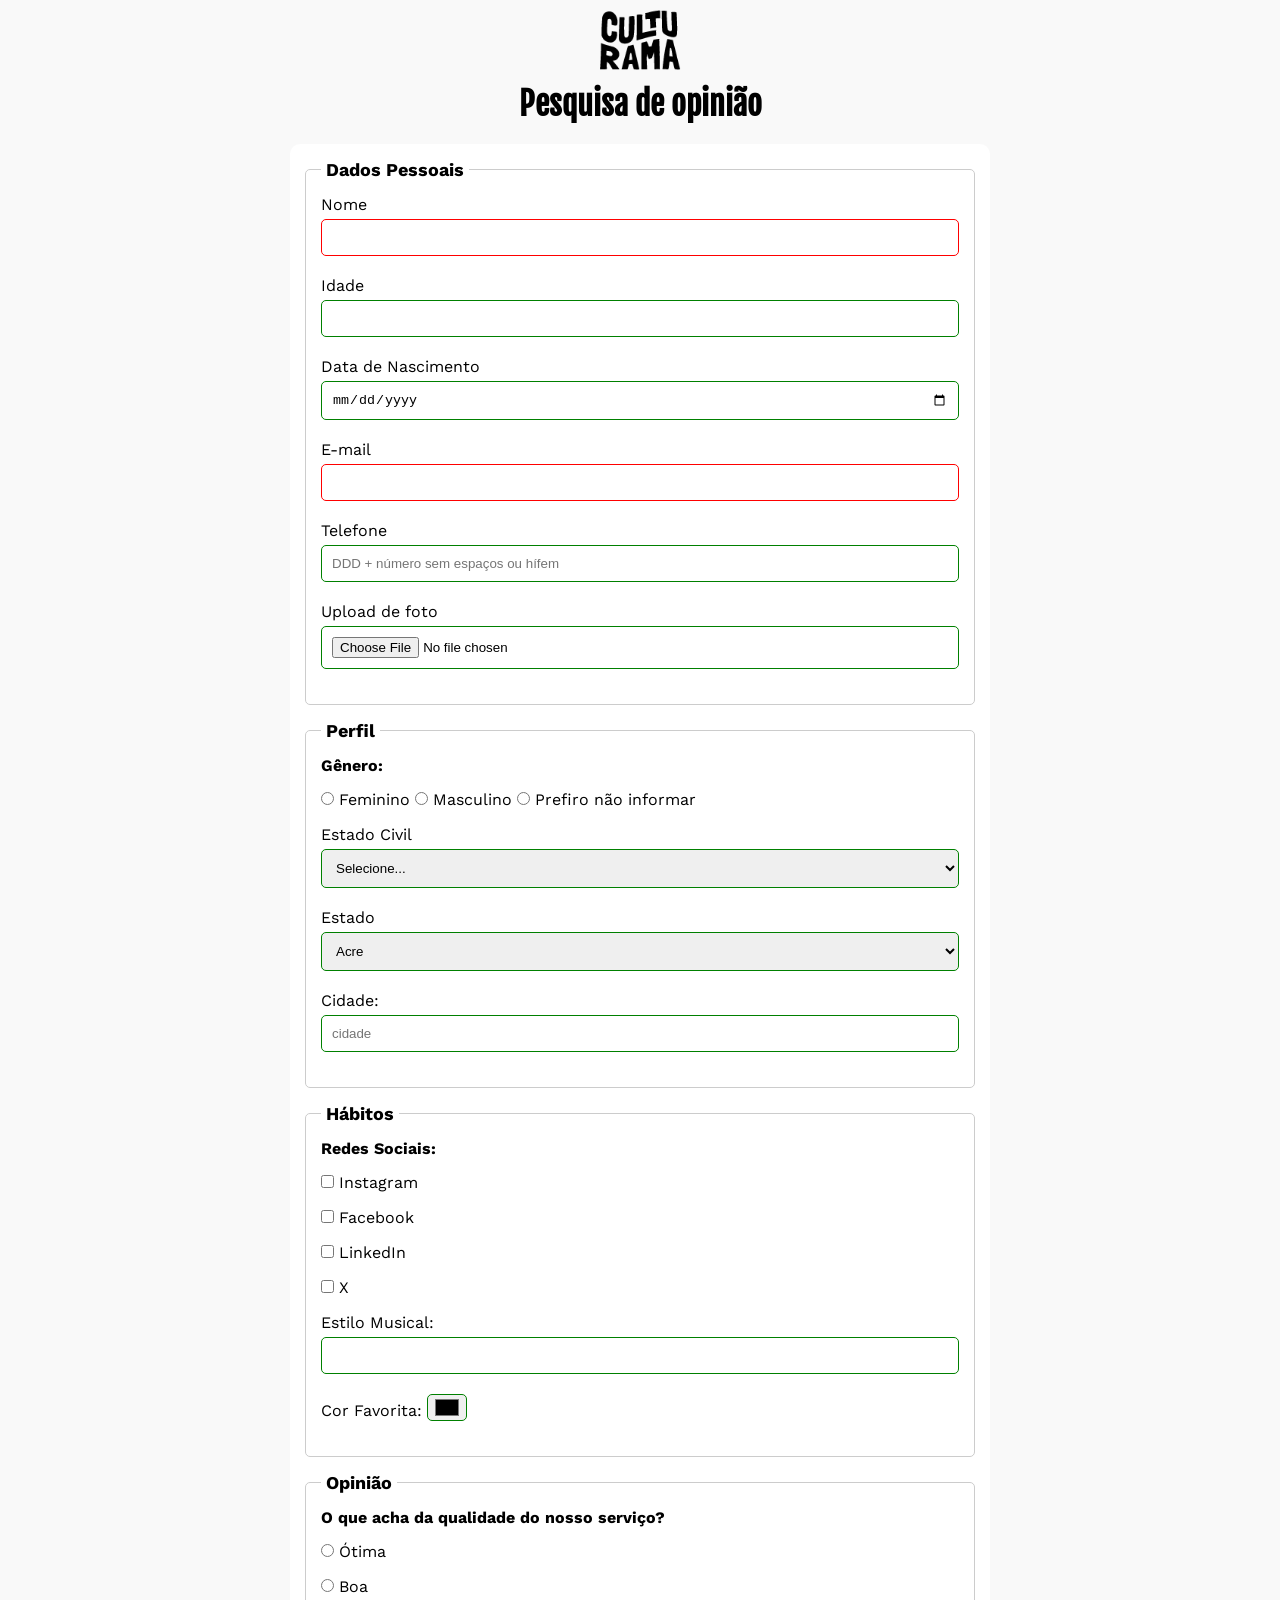
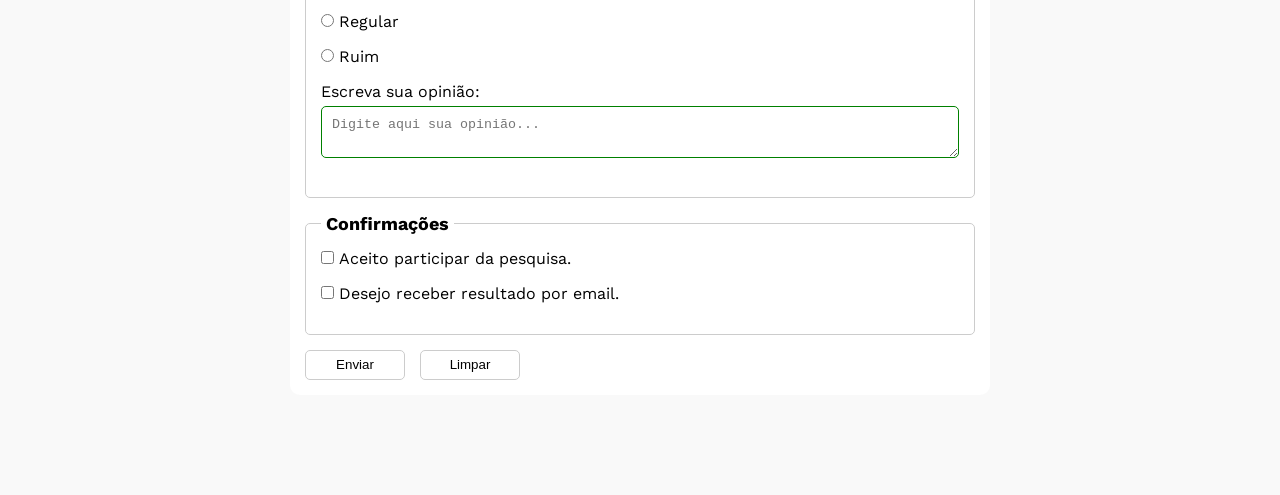
<file: index.html>
<!DOCTYPE html>
<html lang="pt-BR">
<head>
    <meta charset="UTF-8">
    <meta name="viewport" content="width=device-width, initial-scale=1.0">
    <link rel="icon" href="culturama-favico.png">
    <link rel="stylesheet" href="css/style.css">
    <link rel="preconnect" href="https://fonts.googleapis.com">
    <link rel="preconnect" href="https://fonts.gstatic.com" crossorigin>
    <link href="https://fonts.googleapis.com/css2?family=Fjalla+One&family=Work+Sans&display=swap" rel="stylesheet">
    <title>Pesquisa Culturama</title>
</head>
<body>
    <main>
    <header>
        <img src="img/logo-culturama.png" alt="Logo culturama">
        <h1>Pesquisa de opinião</h1>
    </header>
    <section>
        <form action="sucesso.html" method="get">
            <fieldset>
                <legend>Dados Pessoais</legend>
                <label for="name">Nome</label>
                <input id="name" type="text" name="userName" required>
                <br>
                <label for="age">Idade</label>
                <input id="age" type="number" name="userAge" min="12" max="100">
                <br>
                <label for="birthDate">Data de Nascimento</label>
                <input id="birthDate" type="date" name="userbirthDate">
                <br>
                <label for="email">E-mail</label>
                <input id="email" type="email" name="userEmail" required>
                <br>
                <label for="phone">Telefone</label>
                <input id="phone" type="tel" name="userPhoneNumber" pattern="[0-9]{11}" placeholder="DDD + número sem espaços ou hífem">
                <br>
                <label for="image">Upload de foto</label>
                <input id="image" type="file" name="userImage" accept="image/*''">
            </fieldset>

            <fieldset>
                <legend>Perfil</legend>

                <p>Gênero:</p>
                <input id="fem"type="radio" name="userGender" value="Feminino">
                <label for="fem">Feminino</label>

                <input id="masc" type="radio" name="userGender" value="Masculino">
                <label for="masc">Masculino</label>

                <input id="notInformed" type="radio" name="userGender" value="notInformed">
                <label for="notInformed">Prefiro não informar</label>
                <br>

                <label for="maritalStatus">Estado Civil</label>
                <select id="maritalStatus" name="userMaritalStatus">
                    <option value="notInformed">Selecione...</option>
                    <option value="casado">Casado(a)</option>
                    <option value="solteiro">Solteiro(a)</option>
                    <option value="divorciado">Divorciado(a)</option>
                    <option value="uni">União Estável</option>
                </select>


                <label for="state">Estado</label>
                <select id="state" name="userState" required>
                    <option value="acre">Acre</option>
                    <option value="alagoas">Alagoas</option>
                    <option value="amapa">Amapá</option>
                    <option value="amazonas">Amazonas</option>
                    <option value="bahia">Bahia</option>
                    <option value="ceara">Ceará</option>
                    <option value="distritoFederal">Distrito Federal</option>
                    <option value="espiritoSanto">Espírito Santo</option>
                    <option value="goias">Goiás</option>
                    <option value="maranhao">Maranhão</option>
                    <option value="matoGrossoDoSul">Mato Grosso do Sul</option>
                    <option value="matoGrosso">Mato Grosso</option>
                    <option value="minasGerais">Minas Gerais</option>
                    <option value="para">Pará</option>
                    <option value="paraiba">Paraíba</option>
                    <option value="parana">Paraná</option>
                    <option value="pernambuco">Pernambuco</option>
                    <option value="piaui">Piauí</option>
                    <option value="rioDeJaneiro">Rio de Janeiro</option>
                    <option value="rioGrandeDoNorte">Rio Grande do Norte</option>
                    <option value="rioGrandeDoSul">Rio Grande do Sul</option>
                    <option value="rondonia">Rondônia</option>
                    <option value="roraima">Roraima</option>
                    <option value="santaCatarina">Santa Catarina</option>
                    <option value="saoPaulo">São Paulo</option>
                    <option value="sergipe">Sergipe</option>
                    <option value="tocantins">Tocantins</option>
                </select>
                <br>

                <label for="city">Cidade:</label>
                <input id="city" type="text" name="userCity" placeholder="cidade">
            </fieldset> 

            <fieldset>
                <legend>Hábitos</legend>
                <p>Redes Sociais:</p>
                <input id="instagram" type="checkbox" name="social" value="instagram">
                <label for="instagram">Instagram</label>
                <br>
                <input id="facebook" type="checkbox" name="social" value="facebook">
                <label for="facebook">Facebook</label>
                <br>
                <input id="linkedin" type="checkbox" name="social" value="LinkedIn">
                <label for="linkedin">LinkedIn</label>
                <br>
                <input id="x" type="checkbox" name="social" value="X">
                <label for="x">X</label>
                <br>
                <label for="musicstyle">Estilo Musical:</label>
                <input list="styleTypes" id="musicstyle" name="userMusicStyle" type="text">
                <datalist id="styleTypes">
                    <option value="Rock">
                    <option value="Pop">
                    <option value="Samba">
                    <option value="Sertanejo">
                </datalist>
                <br>
                <label for="favoriteColor">Cor Favorita:</label>
                <input id="favoriteColor" type="color" name="userFavoriteColor">
            </fieldset>

            <fieldset>
                <legend>Opinião</legend>
                <p>O que acha da qualidade do nosso serviço?</p>

                <input type="radio" id="otimo" name="userServiceOpinion" value="otima">
                <label for="otimo">Ótima</label>
                <br>
                <input type="radio" id="boa" name="userServiceOpinion" value="boa">
                <label for="boa">Boa</label>
                <br>
                <input type="radio" id="regular" name="userServiceOpinion" value="regular">
                <label for="regular">Regular</label>
                <br>
                <input type="radio" id="ruim" name="userServiceOpinion" value="ruim">
                <label for="ruim">Ruim</label>
                <br>
                <label for="comments">Escreva sua opinião:</label>
                <textarea id="comments" name="userComments"  placeholder="Digite aqui sua opinião..."></textarea>
            </fieldset>

            <fieldset>
                <legend>Confirmações</legend>

                <input type="checkbox" name="userLgpd" id="userLgpd" value="accepted" required>
                <label for="userLgpd">Aceito participar da pesquisa.</label><br>

                <input type="checkbox" name="userGetResult" id="userGetResult" value="accepted">
                <label for="userGetResult">Desejo receber resultado por email.</label>
            </fieldset>
            

            <button type="submit">Enviar</button>
            <button type="reset">Limpar</button>
        </form>
    </section>
</main>
</body>
</html>
</file>
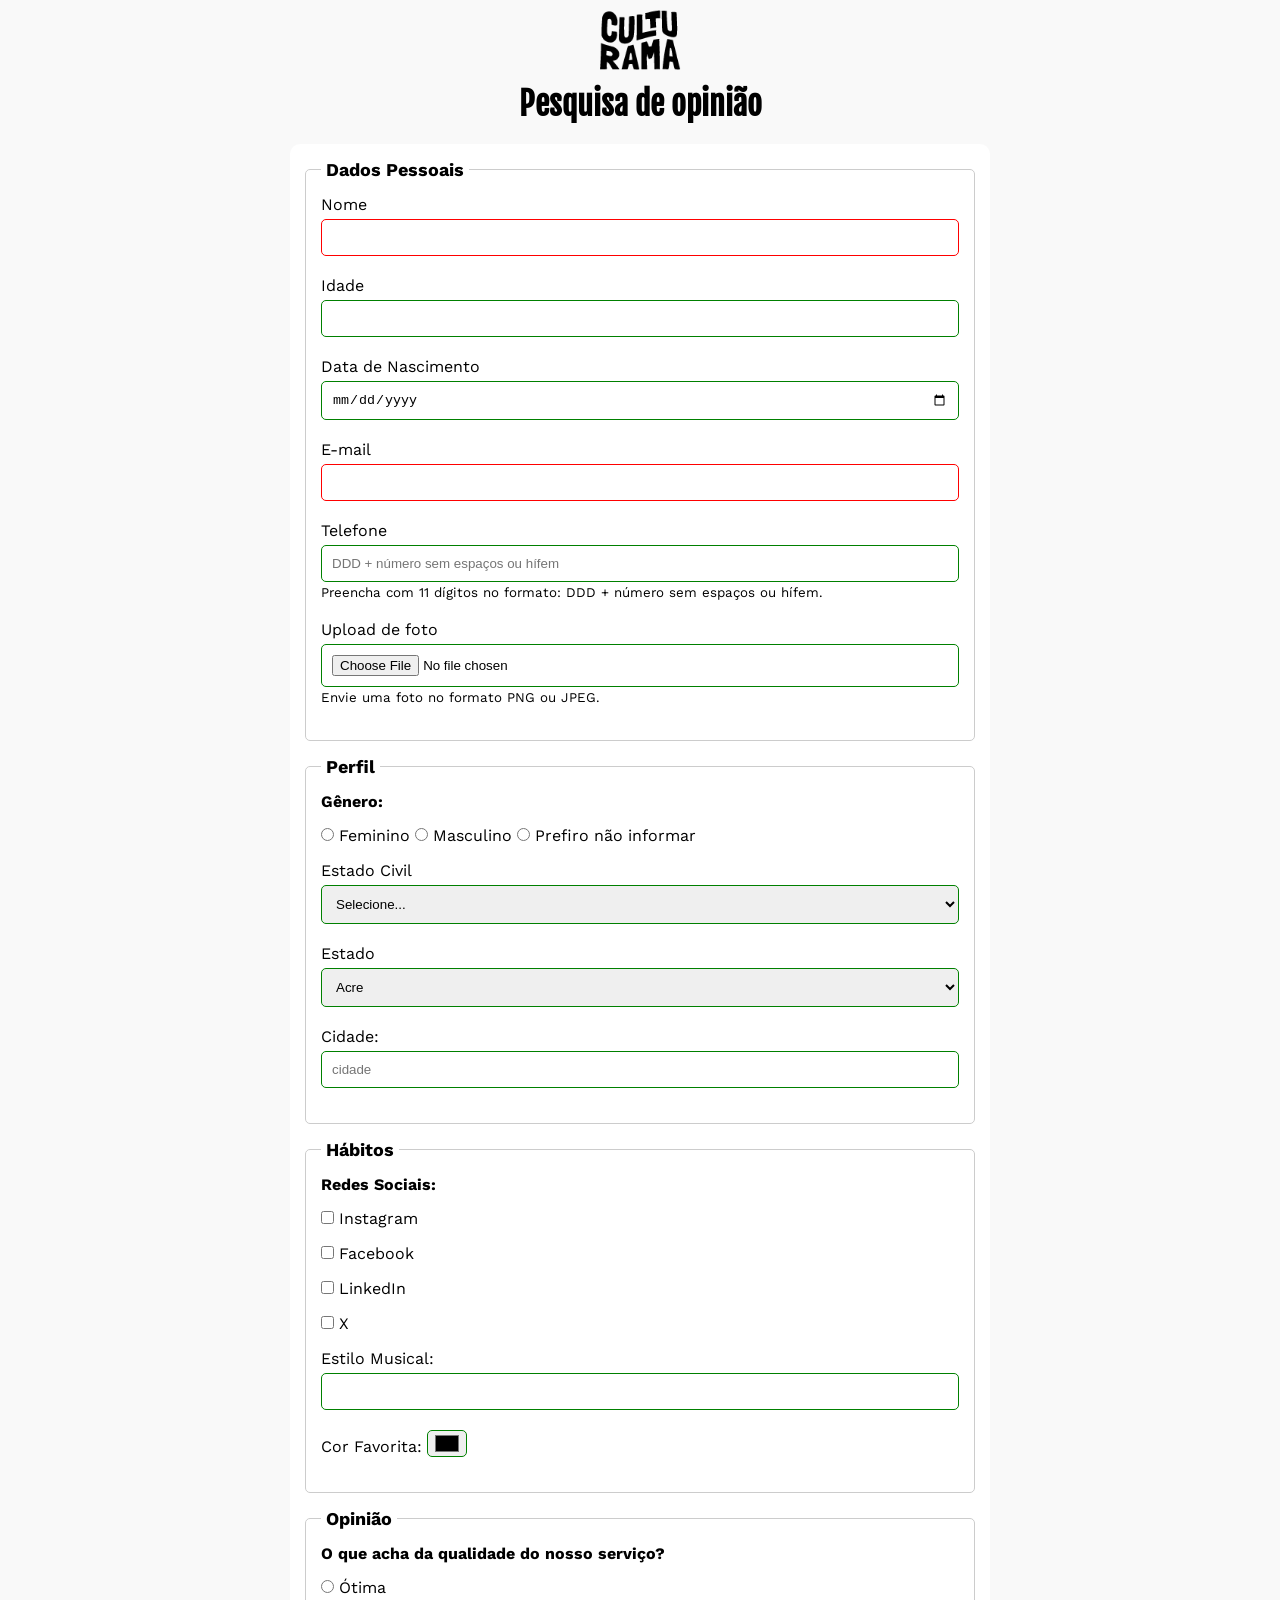
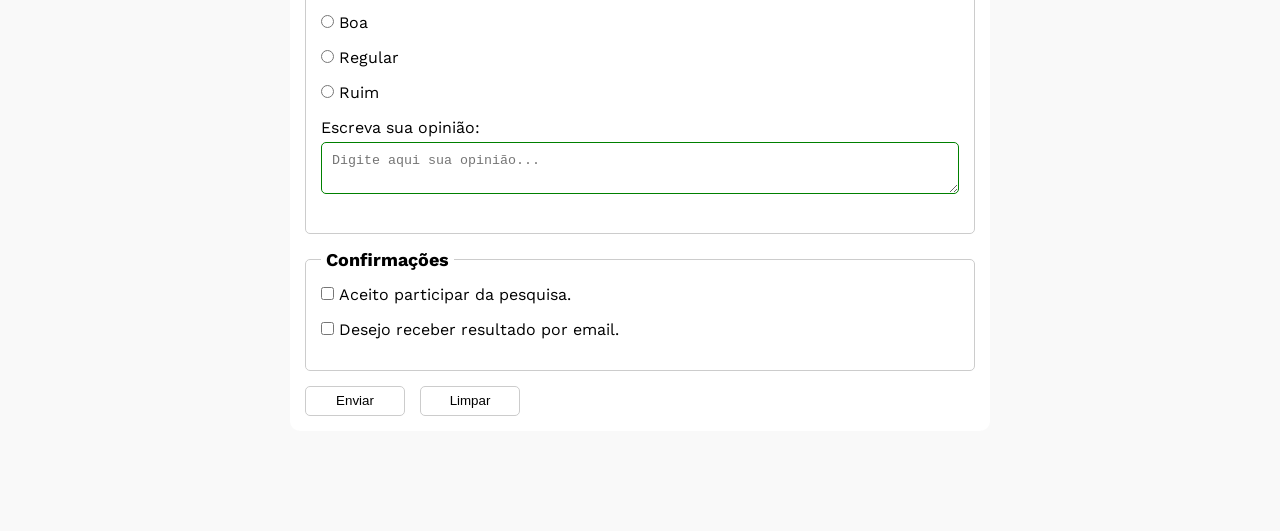
<file: pesquisa-culturama/index.html>
<!DOCTYPE html>
<html lang="pt-BR">
<head>
    <meta charset="UTF-8">
    <meta name="viewport" content="width=device-width, initial-scale=1.0">
    <link rel="icon" href="culturama-favico.png">
    <link rel="stylesheet" href="css/style.css">
    <link rel="preconnect" href="https://fonts.googleapis.com">
    <link rel="preconnect" href="https://fonts.gstatic.com" crossorigin>
    <link href="https://fonts.googleapis.com/css2?family=Fjalla+One&family=Work+Sans&display=swap" rel="stylesheet">
    <title>Pesquisa Culturama</title>
</head>
<body>
    <main>
    <header>
        <img src="img/logo-culturama.png" alt="Logo culturama">
        <h1>Pesquisa de opinião</h1>
    </header>
    <section>
        <form action="sucesso.html" method="get">
            <fieldset>
                <legend>Dados Pessoais</legend>
                <label for="name">Nome</label>
                <input id="name" type="text" name="userName" required>
                <br>
                <label for="age">Idade</label>
                <input id="age" type="number" name="userAge" min="12" max="100">
                <br>
                <label for="birthDate">Data de Nascimento</label>
                <input id="birthDate" type="date" name="userbirthDate">
                <br>
                <label for="email">E-mail</label>
                <input id="email" type="email" name="userEmail" required>
                <br>
                <label for="phoneNumber">Telefone</label>
                <input id="phoneNumber" type="tel" name="userPhoneNumber" pattern="[0-9]{11}" placeholder="DDD + número sem espaços ou hífem" aria-describedby="phoneHelp">
                <small id="phoneHelp">Preencha com 11 dígitos no formato: DDD + número sem espaços ou hífem.</small>
                <br>
                <label for="image">Upload de foto</label>
                <input id="image" type="file" accept="image/*" name="userImage" aria-describedby="imageHelp">
                <small id="imageHelp">Envie uma foto no formato PNG ou JPEG.</small>
            </fieldset>

            <fieldset>
                <legend>Perfil</legend>

                <p>Gênero:</p>
                <input id="fem"type="radio" name="userGender" value="Feminino">
                <label for="fem">Feminino</label>

                <input id="masc" type="radio" name="userGender" value="Masculino">
                <label for="masc">Masculino</label>

                <input id="notInformed" type="radio" name="userGender" value="notInformed">
                <label for="notInformed">Prefiro não informar</label>
                <br>

                <label for="maritalStatus">Estado Civil</label>
                <select id="maritalStatus" name="userMaritalStatus">
                    <option value="notInformed">Selecione...</option>
                    <option value="casado">Casado(a)</option>
                    <option value="solteiro">Solteiro(a)</option>
                    <option value="divorciado">Divorciado(a)</option>
                    <option value="uni">União Estável</option>
                </select>


                <label for="state">Estado</label>
                <select id="state" name="userState" required>
                    <option value="acre">Acre</option>
                    <option value="alagoas">Alagoas</option>
                    <option value="amapa">Amapá</option>
                    <option value="amazonas">Amazonas</option>
                    <option value="bahia">Bahia</option>
                    <option value="ceara">Ceará</option>
                    <option value="distritoFederal">Distrito Federal</option>
                    <option value="espiritoSanto">Espírito Santo</option>
                    <option value="goias">Goiás</option>
                    <option value="maranhao">Maranhão</option>
                    <option value="matoGrossoDoSul">Mato Grosso do Sul</option>
                    <option value="matoGrosso">Mato Grosso</option>
                    <option value="minasGerais">Minas Gerais</option>
                    <option value="para">Pará</option>
                    <option value="paraiba">Paraíba</option>
                    <option value="parana">Paraná</option>
                    <option value="pernambuco">Pernambuco</option>
                    <option value="piaui">Piauí</option>
                    <option value="rioDeJaneiro">Rio de Janeiro</option>
                    <option value="rioGrandeDoNorte">Rio Grande do Norte</option>
                    <option value="rioGrandeDoSul">Rio Grande do Sul</option>
                    <option value="rondonia">Rondônia</option>
                    <option value="roraima">Roraima</option>
                    <option value="santaCatarina">Santa Catarina</option>
                    <option value="saoPaulo">São Paulo</option>
                    <option value="sergipe">Sergipe</option>
                    <option value="tocantins">Tocantins</option>
                </select>
                <br>

                <label for="city">Cidade:</label>
                <input id="city" type="text" name="userCity" placeholder="cidade">
            </fieldset> 

            <fieldset>
                <legend>Hábitos</legend>
                <p>Redes Sociais:</p>
                <input id="instagram" type="checkbox" name="social" value="instagram">
                <label for="instagram">Instagram</label>
                <br>
                <input id="facebook" type="checkbox" name="social" value="facebook">
                <label for="facebook">Facebook</label>
                <br>
                <input id="linkedin" type="checkbox" name="social" value="LinkedIn">
                <label for="linkedin">LinkedIn</label>
                <br>
                <input id="x" type="checkbox" name="social" value="X">
                <label for="x">X</label>
                <br>
                <label for="musicstyle">Estilo Musical:</label>
                <input list="styleTypes" id="musicstyle" name="userMusicStyle" type="text">
                <datalist id="styleTypes">
                    <option value="Rock">
                    <option value="Pop">
                    <option value="Samba">
                    <option value="Sertanejo">
                </datalist>
                <br>
                <label for="favoriteColor">Cor Favorita:</label>
                <input id="favoriteColor" type="color" name="userFavoriteColor">
            </fieldset>

            <fieldset>
                <legend>Opinião</legend>
                <p>O que acha da qualidade do nosso serviço?</p>

                <input type="radio" id="otimo" name="userServiceOpinion" value="otima">
                <label for="otimo">Ótima</label>
                <br>
                <input type="radio" id="boa" name="userServiceOpinion" value="boa">
                <label for="boa">Boa</label>
                <br>
                <input type="radio" id="regular" name="userServiceOpinion" value="regular">
                <label for="regular">Regular</label>
                <br>
                <input type="radio" id="ruim" name="userServiceOpinion" value="ruim">
                <label for="ruim">Ruim</label>
                <br>
                <label for="comments">Escreva sua opinião:</label>
                <textarea id="comments" name="userComments"  placeholder="Digite aqui sua opinião..."></textarea>
            </fieldset>

            <fieldset>
                <legend>Confirmações</legend>

                <input type="checkbox" name="userLgpd" id="userLgpd" value="accepted" required>
                <label for="userLgpd">Aceito participar da pesquisa.</label><br>

                <input type="checkbox" name="userGetResult" id="userGetResult" value="accepted">
                <label for="userGetResult">Desejo receber resultado por email.</label>
            </fieldset>
            

            <button type="submit" aria-label="Enviar dados do formulário">Enviar</button>
            <button type="reset" aria-label="Limpar dados do formulário">Limpar</button>
        </form>
    </section>
</main>
</body>
</html>
</file>
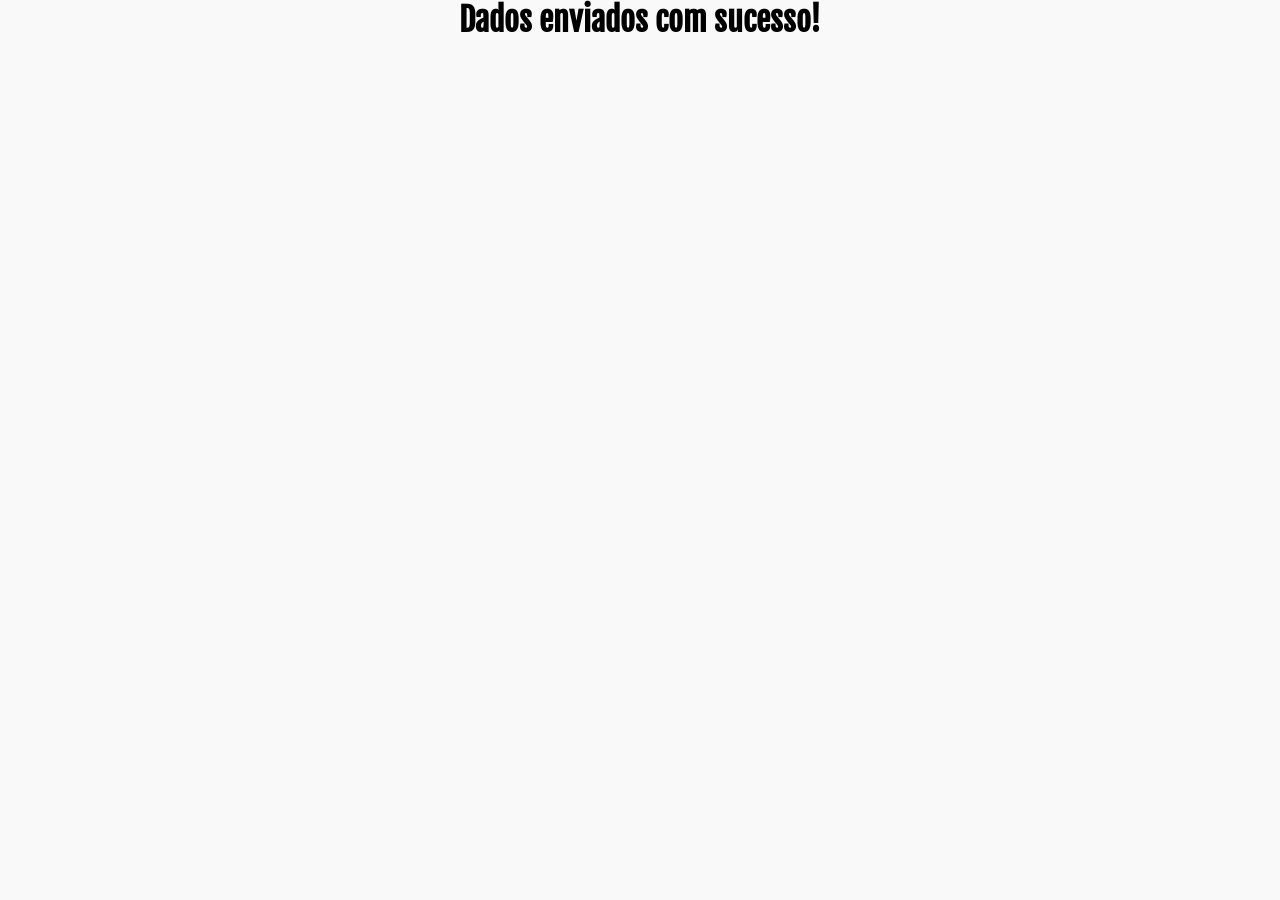
<file: sucesso.html>
<!DOCTYPE html>
<html lang="en">
<head>
    <meta charset="UTF-8">
    <meta name="viewport" content="width=device-width, initial-scale=1.0">
    <link rel="icon" href="culturama-favico.png">
    <link rel="stylesheet" href="css/style.css">
    <link rel="preconnect" href="https://fonts.googleapis.com">
    <link rel="preconnect" href="https://fonts.gstatic.com" crossorigin>
    <link href="https://fonts.googleapis.com/css2?family=Fjalla+One&family=Work+Sans&display=swap" rel="stylesheet">
    <title>Pesquisa Culturama</title>
</head>
<body>
    <h1>Dados enviados com sucesso!</h1>
    
</body>
</html>
</file>
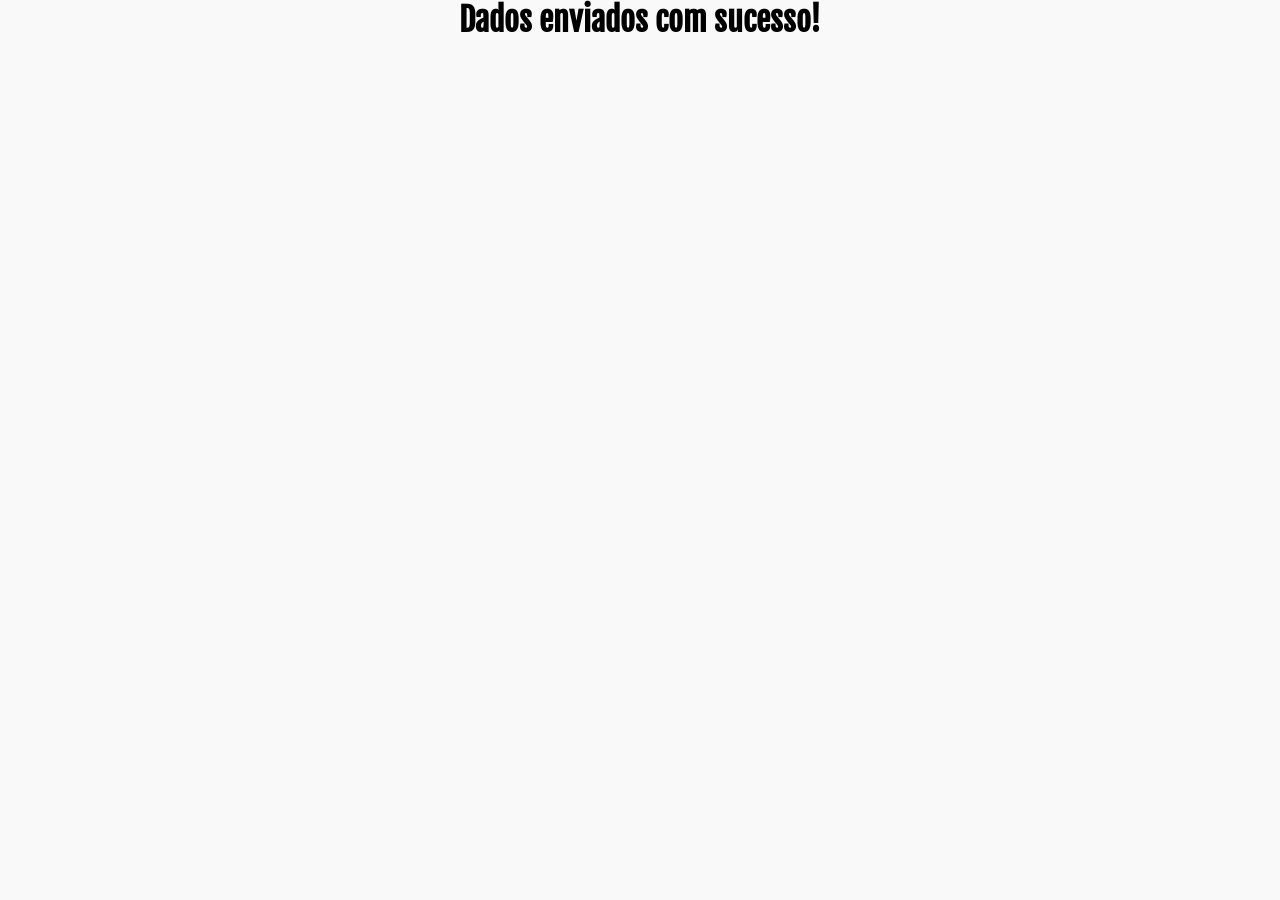
<file: pesquisa-culturama/sucesso.html>
<!DOCTYPE html>
<html lang="en">
<head>
    <meta charset="UTF-8">
    <meta name="viewport" content="width=device-width, initial-scale=1.0">
    <link rel="icon" href="culturama-favico.png">
    <link rel="stylesheet" href="css/style.css">
    <link rel="preconnect" href="https://fonts.googleapis.com">
    <link rel="preconnect" href="https://fonts.gstatic.com" crossorigin>
    <link href="https://fonts.googleapis.com/css2?family=Fjalla+One&family=Work+Sans&display=swap" rel="stylesheet">
    <title>Pesquisa Culturama</title>
</head>
<body>
    <h1 role="alert">Dados enviados com sucesso!</h1>
    
</body>
</html>
</file>
<file: css/style.css>
* {
    margin: 0;
    padding: 0;
    box-sizing: border-box;
}

body {
    background-color: #f9f9f9;
    font-family: work sans, sans-serif;
}

main {
    width: 100%;
    max-width: 700px;
    margin: 0 auto;
}

header {
    text-align: center;
    margin-bottom: 20px;
}

img {
    width: 100px;
}


h1 {
    font-family: fjalla one, sans-serif;
    text-align: center;
}

form {
    background-color: #ffffff;
    padding: 15px;
    border-radius: 10px;
    margin-bottom: 100px;
}

fieldset {
    padding: 15px;
    border: 1px solid #cccccc;
    border-radius: 5px;
    margin-bottom: 15px;
}

legend {
    font-weight: bold;
    font-size: 18px;
    padding: 0 5px;
}

label {
    display: inline-block;
    margin-bottom: 5px;
}

p{
    margin-bottom: 15px;
    font-weight: bold;
}

input, select, textarea {
    width: 100%;
    padding: 10px;
    margin-bottom: 20px;
    border: 1px solid #cccccc;
    border-radius: 5px;
}

textarea {
    min-width: 100px;
}

input[type="radio"],
input[type="checkbox"] {
    width: auto;
}

input[type="color"] {
    width: 40px;
    padding: 0 5px;
}

input:invalid, 
select:invalid, 
textarea:invalid {
    border-color: red;
}

input:valid, 
select:valid, 
textarea:valid {
    border-color: green;
}

button{
    width: 100px;
    height: 30px;
    margin-right: 10px;
    background-color: #ffffff;
    border: 1px solid #cccccc;
    border-radius: 5px;
    cursor: pointer;
}

button[type="submit"]:hover{
    background-color: green;
    color: #ffffff;
}

button[type="reset"]:hover{
    background-color: orangered;
    color: #ffffff;
}
</file>
<file: pesquisa-culturama/css/style.css>
* {
    margin: 0;
    padding: 0;
    box-sizing: border-box;
}

body {
    background-color: #f9f9f9;
    font-family: work sans, sans-serif;
}

main {
    width: 100%;
    max-width: 700px;
    margin: 0 auto;
}

header {
    text-align: center;
    margin-bottom: 20px;
}

img {
    width: 100px;
}


h1 {
    font-family: fjalla one, sans-serif;
    text-align: center;
}

form {
    background-color: #ffffff;
    padding: 15px;
    border-radius: 10px;
    margin-bottom: 100px;
}

fieldset {
    padding: 15px;
    border: 1px solid #cccccc;
    border-radius: 5px;
    margin-bottom: 15px;
}

legend {
    font-weight: bold;
    font-size: 18px;
    padding: 0 5px;
}

label {
    display: inline-block;
    margin-bottom: 5px;
}

input[type="tel"],
input[type="file"]{
    margin-bottom: 0;
}

small{
    margin-bottom: 20px;
    display: inline-block;
}

input:focus{
    border-color: #66afe9;
    outline: none;
}

p{
    margin-bottom: 15px;
    font-weight: bold;
}

input, select, textarea {
    width: 100%;
    padding: 10px;
    margin-bottom: 20px;
    border: 1px solid #cccccc;
    border-radius: 5px;
}

textarea {
    min-width: 100px;
}

input[type="radio"],
input[type="checkbox"] {
    width: auto;
}

input[type="color"] {
    width: 40px;
    padding: 0 5px;
}

input:invalid, 
select:invalid, 
textarea:invalid {
    border-color: red;
}

input:valid, 
select:valid, 
textarea:valid {
    border-color: green;
}

button{
    width: 100px;
    height: 30px;
    margin-right: 10px;
    background-color: #ffffff;
    border: 1px solid #cccccc;
    border-radius: 5px;
    cursor: pointer;
}

button[type="submit"]:hover{
    background-color: green;
    color: #ffffff;
}

button[type="reset"]:hover{
    background-color: orangered;
    color: #ffffff;
}
</file>
